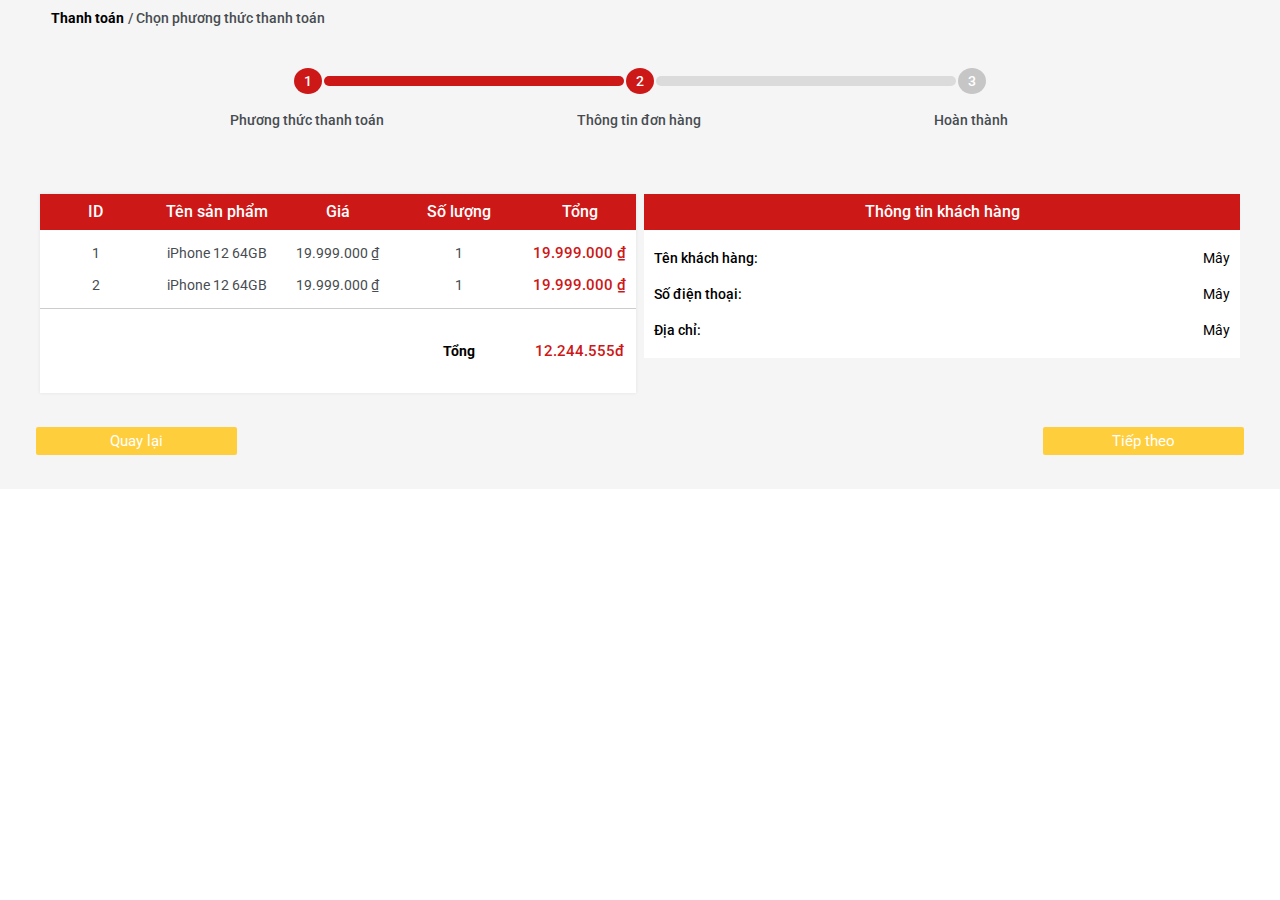
<file: billDetail.html>
<!DOCTYPE html>
<html lang="en">
<head>
    <meta charset="UTF-8">
    <meta http-equiv="X-UA-Compatible" content="IE=edge">
    <meta name="viewport" content="width=device-width, initial-scale=1.0">
    <title>Giỏ hàng</title>
    <link rel="stylesheet" href="./assets/css/base.css">
    <link rel="stylesheet" href="./assets/css/grid.css">
    <link rel="stylesheet" href="./assets/css/cart.css">
    <link rel="stylesheet" href="./assets/css/payment.css">
    <link rel="stylesheet" href="./assets/css/responsive.css">
    <link rel="preconnect" href="https://fonts.googleapis.com">
    <link rel="preconnect" href="https://fonts.gstatic.com" crossorigin>
    <script src="./assets/js/productDetails.js"></script>
    <link href="https://fonts.googleapis.com/css2?family=Roboto:wght@300;400;500;700&display=swap" rel="stylesheet">
    <link rel="stylesheet" href="https://pro.fontawesome.com/releases/v5.10.0/css/all.css" integrity="sha384-AYmEC3Yw5cVb3ZcuHtOA93w35dYTsvhLPVnYs9eStHfGJvOvKxVfELGroGkvsg+p" crossorigin="anonymous"/>
</head>
<body>
    <div class="main">
        <div class="app__container">
            <div class="grid wide">
                <div class="row sm-gutter app__header">
                    <span class="title-direct"><a href="index.html">Thanh toán</a></span>
                    <span class="title-page"> / Chọn phương thức thanh toán</span>
                </div>
                <div class="progress__payment mt-32">
                    <div class="progress__step">
                        <div class="progress__step-number progress__step-number--active">1</div>
                        <div class="progress__step-name">
                            Phương thức thanh toán
                        </div>
                        <div class="progress__bar progress_bar--active"></div>
                    </div>
                    <div class="progress__step">
                        <div class="progress__step-number progress__step-number--active">2</div>
                        <div class="progress__step-name">
                            Thông tin đơn hàng
                        </div>
                        <div class="progress__bar"></div>
                    </div>
                    <div class="progress__step">
                        <div class="progress__step-number">3</div>
                        <div class="progress__step-name">
                            Hoàn thành
                        </div>
                    </div>
                </div>
                <div class="row">
                    <div class="col c-6">
                         <div class="products__list">
                            <ul class="row sm-gutter cart__header">
                                <li class="col c-2-5 cart__header-name">ID</li>
                                <li class="col c-2-5 cart__header-name">Tên sản phẩm</li>
                                <li class="col c-2-5 cart__header-name">Giá </li>
                                <li class="col c-2-5 cart__header-name">Số lượng</li>
                                <li class="col c-2-5 cart__header-name">Tổng</li>
                            </ul>
                            <div class="cart__body">
                                <ul class="row product__infor ">
                                    <li class="col c-2-5 product__img">
                                        1
                                    </li>
                                    <li class="col c-2-5 product__name">
                                        iPhone 12 64GB
                                    </li>
                                    <li class="col c-2-5 product__price">
                                        19.999.000 ₫
                                    </li>
                                    <li class="col c-2-5 product__quatity">
                                        1
                                    </li>
                                    <li class="col c-2-5 product__total">
                                        19.999.000 ₫
                                    </li>
                                </ul>
                                <ul class="row product__infor ">
                                    <li class="col c-2-5 product__img">
                                        2
                                    </li>
                                    <li class="col c-2-5 product__name">
                                        iPhone 12 64GB
                                    </li>
                                    <li class="col c-2-5 product__price">
                                        19.999.000 ₫
                                    </li>
                                    <li class="col c-2-5 product__quatity">
                                        1
                                    </li>
                                    <li class="col c-2-5 product__total">
                                        19.999.000 ₫
                                    </li>
                                </ul>
                            </div>
                            <ul class="row cart__foot">
                                <li class="col c-60"></li>
                                <li class="col c-2-5 total"><b>Tổng</b></li>
                                <li class="col c-2-5 product__total">12.244.555đ</li>
                            </ul>
                        </div>
                    </div>
                    <div class="col c-6">
                        <div class="user__infor">
                            <ul class="row sm-gutter cart__header">
                                <li class="col c-12 cart__header-name">Thông tin khách hàng</li>
                            </ul>
                            <ul class="user__infor-list">
                                <li class="user__infor-item">
                                    <div class="user__title">
                                        Tên khách hàng:
                                    </div> 
                                    <div class="user__detail">
                                        Mây
                                    </div>
                                </li>
                                <li class="user__infor-item">
                                    <div class="user__title">
                                        Số điện thoại:
                                    </div> 
                                    <div class="user__detail">
                                        Mây
                                    </div>
                                </li>
                                <li class="user__infor-item">
                                    <div class="user__title">
                                        Địa chỉ:
                                    </div> 
                                    <div class="user__detail">
                                        Mây
                                    </div>
                                </li>
                            </ul>
                        </div>
                    </div>
                </div>
                <ul class="row cart__foot">
                    <li class="col c-2 btn btn--warning"><a href="">Quay lại</a></li>
                    <li class="col c-8"></li>
                    <li class="col c-2 btn btn--warning"><a href="">Tiếp theo</a></li>
                </ul>
                
            </div>
        </div>
    </div>
</body>
</html>
</file>
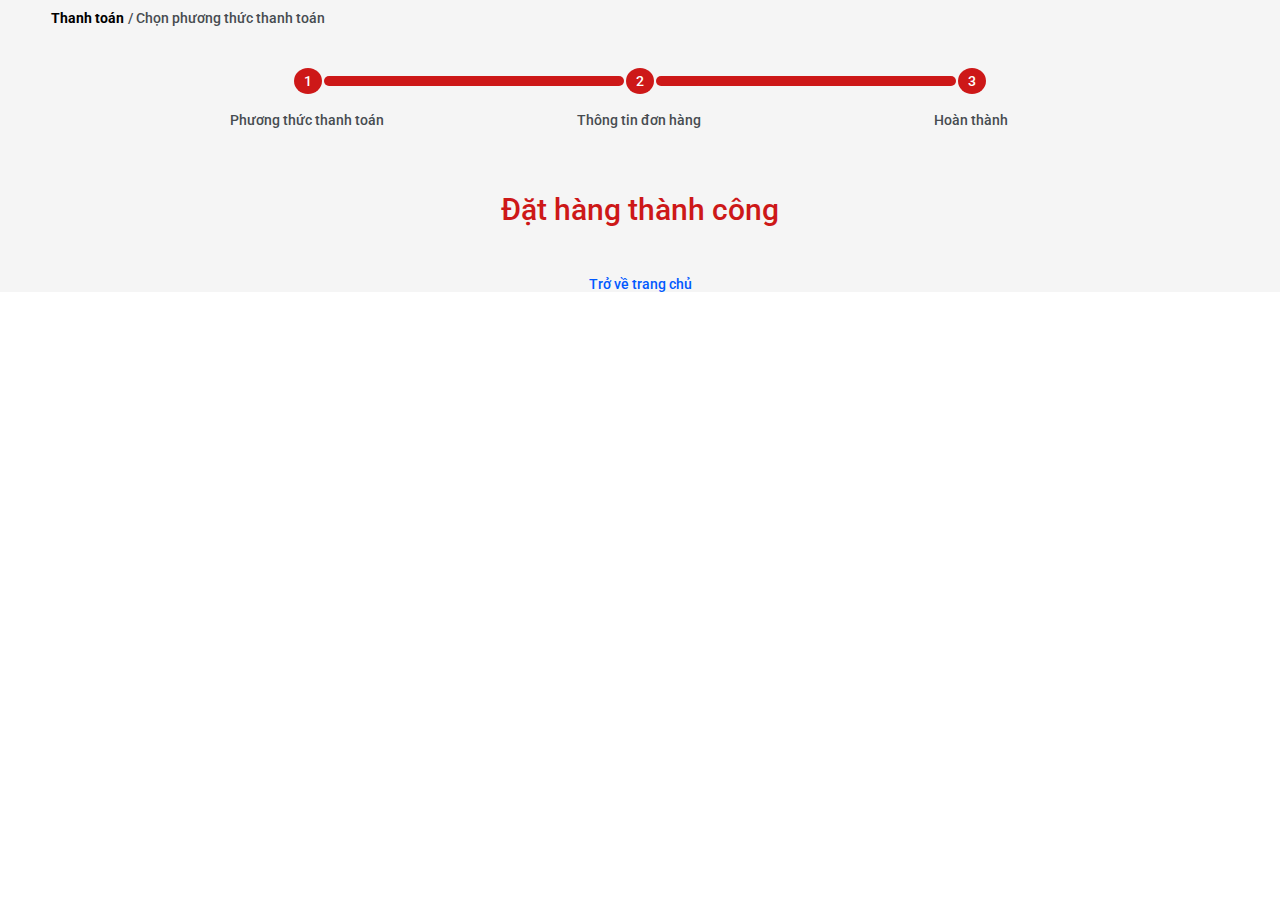
<file: success.html>
<!DOCTYPE html>
<html lang="en">
<head>
    <meta charset="UTF-8">
    <meta http-equiv="X-UA-Compatible" content="IE=edge">
    <meta name="viewport" content="width=device-width, initial-scale=1.0">
    <title>Giỏ hàng</title>
    <link rel="stylesheet" href="./assets/css/base.css">
    <link rel="stylesheet" href="./assets/css/grid.css">
    <link rel="stylesheet" href="./assets/css/cart.css">
    <link rel="stylesheet" href="./assets/css/payment.css">
    <link rel="stylesheet" href="./assets/css/responsive.css">
    <link rel="preconnect" href="https://fonts.googleapis.com">
    <link rel="preconnect" href="https://fonts.gstatic.com" crossorigin>
    <script src="./assets/js/productDetails.js"></script>
    <link href="https://fonts.googleapis.com/css2?family=Roboto:wght@300;400;500;700&display=swap" rel="stylesheet">
    <link rel="stylesheet" href="https://pro.fontawesome.com/releases/v5.10.0/css/all.css" integrity="sha384-AYmEC3Yw5cVb3ZcuHtOA93w35dYTsvhLPVnYs9eStHfGJvOvKxVfELGroGkvsg+p" crossorigin="anonymous"/>
</head>
<body>
    <div class="main">
        <div class="app__container">
            <div class="grid wide">
                <div class="row sm-gutter app__header">
                    <span class="title-direct"><a href="index.html">Thanh toán</a></span>
                    <span class="title-page"> / Chọn phương thức thanh toán</span>
                </div>
                <div class="progress__payment mt-32">
                    <div class="progress__step">
                        <div class="progress__step-number progress__step-number--active">1</div>
                        <div class="progress__step-name">
                            Phương thức thanh toán
                        </div>
                        <div class="progress__bar progress_bar--active"></div>
                    </div>
                    <div class="progress__step">
                        <div class="progress__step-number progress__step-number--active">2</div>
                        <div class="progress__step-name ">
                            Thông tin đơn hàng
                        </div>
                        <div class="progress__bar progress_bar--active"></div>
                    </div>
                    <div class="progress__step">
                        <div class="progress__step-number progress__step-number--active">3</div>
                        <div class="progress__step-name ">
                            Hoàn thành
                        </div>
                    </div>
                </div>
                <div class="notify">
                    <div class="notify__success-icon">
                        <i class="far fa-check-circle"></i>
                    </div>
                    <div class="notify__success">
                        Đặt hàng thành công
                    </div>
                    <a href="" class="return-home-btn">
                        Trở về trang chủ
                    </a>
                </div>
        
            </div>        
        </div>
    </div>
</body>
</html>
</file>
<file: assets/css/base.css>
:root {
    --white-color: #fff;
    --black-color: #211F20;
    --text-color: #474c51;
    --primary-color: #CD1818;
    --boder-color : #dbdbdb;
    --star-gold-color : #ffce3d;
    --link-color: #0168fa;
    --header-height: 120px;
    --navbar-height: 34px;
    --header-with-search-height : calc(var(--header-height) - var(--navbar-height));
    --header-sort-bar-header :46px;
}

* {
    box-sizing: inherit;
}

html {
    font-size: 62.5%;
    line-height: 1.6rem;
    font-family: 'Roboto', sans-serif;
    box-sizing: border-box;
}

body {
    margin: 0;
}

.text-bold {
    font-weight: 400 !important;
}

.text-primary {
    color: var(--primary-color);
}

.text-white {
    color: #fff;
}

.background-white {
    background-color:white !;
}

/* Animation */

@keyframes fadeIn {
    from {
        opacity: 0;
    }
    to {
        opacity: 1;
    }
}

@keyframes growth {
    from {
        transform: scale(var(--growth-from));
    }
    to {
        transform: scale(var(--growth-to));
    }
}

/* Modal */
.modal {
    position: fixed;
    top: 0;
    right: 0;
    left: 0;
    bottom: 0;
    z-index: 2;
    animation: fadeIn linear 0.1s;
    display: none;
}

.modal__overlay {
    position: absolute;
    width: 100%;
    height: 100%;
    background-color: rgba(0, 0, 0, 0.4);
    z-index: 2;
}

.model__body{
    --growth-from: 0.7;
    --growth-to : 1;
    margin: auto;
    position: relative;
    z-index: 5;
    border-radius: 5px;
    animation: growth linear 0.1s;
}

/* Button style */
.btn {
    min-width: 36px;
    height: 28px;
    text-decoration: none;
    border: none;
    font-size: 1.5rem;
    padding: 0 12px;
    outline: none;
    cursor: pointer;
    color: var(--text-color);
    display: inline-flex;
    justify-content: center;
    align-items: center;
    border-radius: 2px;
    line-height: 1.6rem;
}

.btn.btn--size-s {
    height: 32px;
    font-size: 12px;
    padding: 0 8px;
}

.btn.btn--normal:hover {
    background-color: rgba(0, 0, 0, 0.1);
}

.btn.btn--primary {
    color: var(--white-color);
    background-color: var(--primary-color);
}

.btn.btn--warning {
    color: var(--white-color);
    background-color: var(--star-gold-color);
}

.btn.btn--disable {
    color: #949494;
    cursor: default;
    background-color: #c3c3c3;
}

.btn.btn--gray{
    background-color: #99a2aa;
    color: white;
}

.btn.btn--heart {
    background-color: #ff002b;
    color: white;
    margin-left: 30px;
}

.btn a {
    text-decoration: none;
    color: #fff;
}

.clearfix {
    overflow: auto;
}

/* Selection */

.select-input {
    position: relative;
    min-width: 200px;
    height: 34px;
    padding: 0 12px;
    border-radius: 2px;
    background-color: var(--white-color);
    display: flex;
    align-items: center; 
    justify-content: space-between;
}

.select-input:hover .select-input__list {
    display: block;
}

.select-input__list {
    position: absolute;
    left: 0;
    right: 0;
    top: 25px;
    border-radius: 2px;
    background-color: var(--white-color);
    padding: 8px 16px;
    list-style: none;
    display: none;
    z-index: 1;
}

.select-input__label {
    font-size: 1.4rem;
}

.select-input__icon {
    font-size: 1.4rem;
    color: rgb(131, 131, 131);
    top: 1;
}


.select-input__link {
    font-size: 1.4rem;
    color: var(--text-color);
    text-decoration: none;
    display: block;
    padding: 4px 0;
}

.select-input__link:hover {
    color: var(--primary-color);
}

/* Pagination */
.pagination {
    display: flex;
    align-items: center;
    justify-content: center;
    list-style: none;
}

.pagination-item {
    margin: 0 12px;
}

.pagination-item--active .pagination-item__link {
    background-color: var(--primary-color);
    color: var(--white-color);
}

.pagination-item--active:hover .pagination-item__link {
    opacity: 0.8;
}

.pagination-item__link {
    display: block;
    text-decoration: none;
    font-size: 1.6rem;
    font-weight: 300;
    color: #939393;
    min-width: 40px;
    height: 30px;
    line-height: 30px;
    text-align: center;
    border-radius: 2px;
    cursor: pointer;
}

.pagination-item__icon {
    font-weight: 100;
}

/* Header */
.main {
    overflow: hidden;
}

.header {
    
}

.header-intro {
    height: var(--header-height);
    background-color: var(--primary-color) ;
}

.header .navbar {
    display: flex;
    justify-content: space-between;
    height: var(--navbar-height);
}

.header .navbar__list {
    list-style: none;
    padding-left: 0;
    margin: 4px 0 0 0;
    display: flex;
}

.header .navbar__item {
    margin: 0 8px;
    position: relative;
    min-height: 26px;
}

.header .navbar__item--has-qr:hover .header_qr {
    display: block;
}

.header__notify-header--has-notify:hover .header__notify {
    display: block;
}

.header .navbar__item,
.header .navbar-item-link {
    display: inline-block;
    font-size: 1.3rem;
    color: var(--white-color);
    text-decoration: none;
    font-weight: 300;
}

.header .navbar__item,
.header .navbar-item-link,
.header .navbar__icon-link {
    display: inline-flex;
    align-items: center;
}

.header .navbar__item:hover,
.header .navbar-item-link:hover,
.header .navbar__icon-link:hover {
    color: rgba(255, 255, 255, 0.7);
    cursor: pointer;
}

.header .navbar__item--no-poiter {
    cursor: text;
    color: var(--white-color);
}

.header .navbar__item--separate::after{
    content: "";
    display: block;
    position: absolute;
    border-left: 1px solid #FB9086;
    height: 14px;
    right: -9px;
    top: 50%;
    transform: translateY(-50%);
}
 
.header .navbar__icon-link {
    color: var(--white-color);
    text-decoration: none;
}

.header .navbar__icon-link:nth-child(2) {
    margin-left: 3px;
}

.header .navbar__item-icon {
    font-size: 1.8rem;
    margin: 0 4px;
}

/* Header sort bar */
.header_menu {
    background-color: var(--white-color);
    border-bottom: 0.5px solid rgba(0, 0, 0, 0.5);
}

.header__sort-bar {
    width: 100%;
    height: var(--header-sort-bar-header);
    background-color: var(--white-color);
    list-style: none;
    margin: 0;
    display: flex;
    padding-left: 0;
    box-shadow: 0 1px 1px rgba(0, 0, 0, 0.05);
}

.header__sort-item {
    padding: 0 23px;
}

.header__sort-item--active .header__sort-link {
    color: var(--primary-color);
}

.header__sort-link i {
    margin-right: 4px;
}

.header__sort-link {
    text-decoration: none;
    color: var(--black-color);
    font-size: 1.5rem;
    font-weight: 400;
    display: block;
    height: 100%;
    line-height: var(--header-sort-bar-header);
    text-align: center;
    position: relative;
}

.header__sort-item:hover .header__sort-link{
    color:  var(--primary-color);
    font-weight: 600;
}


/* Header show list menu */
.header_menu-list-in-item {
    display: none;
    position: absolute;
    left: 0;
    right: 0;
    top: calc(var(--header-height) + var(--header-sort-bar-header) + 4px);
    animation: fadeIn ease-in 0.3s;
    height: 250px;  
    z-index: 1;
}

.header_menu-list-in-item:after {
    content: "";
    display: block;
    position: absolute;
    width: 100%;
    height: 15px;
    left: 0;
    top: -16px;
}

.header__sort-item:hover .header_menu-list-in-item {
    display: block;
} 

.header_menu-list { 
    background-color: var(--white-color);
    box-shadow: 0 0 3px #ccc;
    
}

.header_menu-list-part {
    padding: 20px;
}

.header_menu-title {
    font-size: 1.4rem;
    line-height: 2rem;
    max-height: 4rem;
    overflow: hidden;
    font-weight: 500;
    color: var(--black-color);
    margin: 0;
    text-transform: uppercase;
}

.header_menu-list-item {
    list-style: none;
    padding: 0;
    margin-top: 10px;
}

.header_menu-item {
    
    
}

.header_menu-item-link {
    text-decoration: none;
    color: var(--text-color);
    font-size: 1.4rem;
    line-height: 3.4rem;
}

.header_menu-item-link:hover {
    color: var(--primary-color);
    font-weight: 500;
}

.header_menu-item-img img{
    padding: 10px 0;
    width: 230px;
}

/* Header show list menu list new products */
.menu-list__new-product {
    list-style: none;
    padding: 0;
}

.menu_item-new {
   margin-top: 10px;
}

.menu_item-new-link {
    display: flex;
    text-decoration: none;
}

.menu_item-new-img {
    width: 80px;
}

.menu_item-new-infor {
    margin-left: 10px;
    font-size: 1.4rem;
    
}

.menu_item-new-name {
    color: var(--black-color);
}

.menu_item-new-price {
    color: #d0021b;
    font-weight: 500;
}


/* Header QR code */
.header_qr {
    background-color: var(--white-color);
    width: 186px;
    position: absolute;
    left: 0;
    top: calc(100% + 4px);
    padding: 8px;
    border-radius: 2px;
    display: none;
    animation: fadeIn ease-in 0.3s;
    z-index: 1;
    box-shadow: 0 1px 2px rgba(0, 0, 0, 0.1);
}

.header_qr::before {
    content: "";
    display: block;
    position: absolute;
    width: 100%;
    height: 20px;
    left: 0;
    top: -16px;
}

.header__qr-img {
    width: 100%;
}

.header__qr_apps {
    display: flex;
    justify-content: space-between;
}

.header__qr-link:nth-child(1) {
    margin-left: 11px;
}

.header__qr-link:nth-child(2) {
    margin-right: 11px;
}

.header__qr-apps-img {
    height: 15px;
}

/* header notification */

.header__notify {
    position: absolute;
    top: calc(118%);
    width: 404px;
    background-color: var(--white-color);
    right: 0;
    border: 1px solid rgba(0, 0, 0, 0.1);
    cursor: default;
    transform-origin: calc(100% - 32px) top;
    animation: headerNotiGrowth ease-in 0.2s ;
    will-change: opacity, transform;
    -webkit-animation:headerNotiGrowth ease-in 0.2s;
    -o-animation: headerNotiGrowth ease-in 0.2s;
    display: none;
    z-index: 1;
    border-radius: 2px;
}

.header__notify::before {
    content: "";
    border-width: 20px 25px;
    border-style: solid;
    border-color: transparent transparent var(--white-color) transparent;
    position: absolute;
    right: 0;
    top: -30px;
}

.header__notify::after {
    content: "";
    position: absolute;
    display: block;
    right: 0;
    top: -16px;
    width: 90px;
    height: 20px;
}

@keyframes headerNotiGrowth {
    from {
        opacity: 0;
        transform: scale(0);
    }
    to {
        opacity: 1;
        transform: scale(1);
    }
}

.header__notify-header {
    height: 40px;
}

.header__notify-header h3 {
    margin: 0 0 0 12px;
    color: #999;
    font-weight: 400;
    font-size: 1.4rem;
    line-height: 40px;
}

.header__notify-list {
    padding-left: 0;
    left: 0;
}

.header__notify-link {
    display: flex;
    width: 100%;
    text-decoration: none;
    padding: 12px;
}

.header__notify-item {
    display: flex;
}

.banner_slide-title-name {
    font-size: 1.4rem;
    text-align: center;
    color: var(--text-color);
    line-height: 2.4rem;
}

.banner_slide-title-name--active, 
.banner_slide-title-name:hover {
    font-weight: 700;
    border-bottom: 3px solid var(--primary-color);
}

.header__notify-item:hover {
    background-color: rgb(236, 236, 236);
}

.header__notify-item--viewed {
    background-color: rgba(238, 75, 43, 0.08);
}

.header__notify-img {
    width: 48px;
    object-fit: contain;
}

.header__notify-infor {
    margin-left: 12px;
}

.header__notify-name {
    display: block;
    color: var(--text-color);
    font-size: 1.4rem;
    font-weight: 400;
    line-height: 1.8rem;
}

.header__notify-desc {
    display: block;
    font-size: 1.2rem;
    line-height: 1.6;
    color: #756F6E;
    margin-top: 4px;
}

.header__notify-footer {
    display: flex;
}

.header__notify-footer-btn {
    text-decoration: none;
    color: var(--text-color);
    padding: 8px;
    width: 100%;
    text-align: center;
    font-size: 1.4rem;
    font-weight: 400;
}

/* Authen model */
.auth-form {
    width: 500px;
    background-color: var(--white-color);
    border-radius: 5px;
    overflow: hidden;
}

.auth-form__container {
    padding: 0 32px;
}

.auth-form__header {
    display: flex;
    align-items: center;
    justify-content: space-between;
    padding: 0 12px;
    margin-top: 10px;
}

.auth-form__heading {
    font-size: 2.2rem;
    font-weight: 400;
    color: var(--text-color);
}

.auth-form__switch-btn {
    font-size: 1.6rem;
    font-weight: 400;
    color: var(--primary-color);
    cursor: pointer;
}

.auth-form__form {

}

.auth-form__group {

}

.auth-form-input {
    width: 100%;
    height: 40px;
    margin-top: 16px;
    padding: 0 12px;
    font-size: 1.4rem;
    border: 1px solid var(--boder-color);
    border-radius: 2px;
    outline: none;
}

.auth-form-input:focus {
    border-color: #888;
}

.auth-form__aside {
    margin-top: 18px;
}

.auth-form__policy-text {
    font-size: 1.2rem;
    line-height: 1.8rem;
    text-align: center;
    padding: 0 12px;
}

.auth-form__text-link {
    color: var(--primary-color);
    text-decoration: none;
}

.auth-form__controls {
    margin-top: 80px;
    display: flex;
    justify-content: flex-end;

}
.auth-form__control-back {
    margin-right: 8px;
}

.auth-form__socicals {
    background-color: #f5f5f5;
    padding: 16px 36px;
    display: flex;
    justify-content: space-between;
    margin-top: 22px;
  
}

.auth-form__socical-icon {
    font-size: 1.8rem;
}

.auth-form__socical-facebook {
    background-color: #3a5a98;
    color: var(--white-color);

}

.auth-form__socical-google {
    background-color: var(--white-color);
    color: #666;
}

.auth-form__socical-title {
    margin: 0 32px;
}

.auth-form__help {
    display: flex;
    justify-content: flex-end;
}

.auth-form__help-link {
    text-decoration: none;
    font-size: 1.4rem;
    color: #939393;
}

.auth-form__help-separate {
    display: block;
    height: 22px;
    margin: 1px 16px 0;
    border-left: 1px solid #eaeaea;
}

.auth-form__help-forgot {
    color: var(--primary-color);
}

/* Header with search */ 
.header-with-search {
    height: var(--header-with-search-height);
    display: flex;
    align-items: center;
    margin: 0 8px;
}

.header__mobile-search {
    padding: 0 12px;
    display: none;
}

.header__mobile-search-icon {
    font-size: 2.6rem;
    color: var(--white-color);
}

.header__logo {
    width: 200px;
}

.header__logo-link {
    color: transparent;
    text-decoration: none;
    display: block;
    line-height: 0;
}

.header__logo-img {
    width: 100px;
    margin-left: 40px;
}

.header__search {
    background-color: var(--white-color);
    flex: 1;
    height: 40px;
    border-radius: 2px;
    display: flex;
    align-items: center;
}

.header__search-input-wrap {
    flex: 1;
    height: 100%;
    position: relative;
}

.header__search-input-wrap::after {
    position: absolute;
    content: "";
    display: block;
    right: 0;
    top: 30px;
    width: 100%;
    height: 22px;
}

.header__search-input {
    width: 100%;
    height: 100%;
    border: none;
    outline: none;
    font-size: 1.5rem;
    color: var(--text-color);
    padding: 0 16px;
    border-radius: 2px;
}

.header__cart {
    width: 150px;
    text-align: center;
    
}

.header_cart__wrap {
    position: relative;
    display: inline-block;
    padding: 0 8px;
    cursor: pointer;
    -webkit-tap-highlight-color: transparent;
}

.header__cart-icon {
    font-size: 2.4rem;
    color: var(--white-color);   
    margin-top: 6px;
}

.header__cart-notice {
    position: absolute;
    padding: 1px 5px;
    color: var(--primary-color);
    background-color: var(--white-color);
    font-size: 1.4rem;
    line-height: 1.2;
    border-radius: 16px;
    border: 2px solid var(--primary-color);
    top: -4px;
    right: -6px;
}

.header__cart:hover .header-cart-list {
    display: block;
}

.header-cart-list {
    position: absolute;
    top: calc(100% + 6px);
    right: -3px;
    background-color: #fdfdfd;
    width: 400px;
    border-radius: 2px;
    box-shadow: 0 1px 3.125rem rgba(0, 0, 0, 0.2);
    display: none;
    animation: fadeIn ease-in 0.2s;
    cursor: default;
    z-index: 1;
}

.header-cart-list::after {
    cursor: pointer;
    content: "";
    position: absolute;
    right: 3px;
    top: -22px;
    border-width: 14px 20px;
    border-style: solid;
    border-color: transparent transparent var(--white-color) transparent;
}

.header-cart-list--no-cart {
    padding: 24px 0;
}

.header-cart-list--no-cart .header-cart-no-cart-img,
.header-cart-list--no-cart .header_cart-list-nocart-msg {
    margin-left: auto;
    margin-right: auto;
    display: block;
}

.header-cart-no-cart-img {
    width: 60%;
    display: none;

}

.header_cart-list-nocart-msg {
    display: none;
    font-size: 1.4rem;
    margin-top: 14px;
    color: var(--text-color);
}

/* Cart */
.header__cart-heading {
    text-align: left;
    margin: 8px 0 8px 12px;
    color: #999;
    font-weight: 400;
    font-size: 1.4rem;
}

.header__cart-list-item {
    padding-left: 0;
    list-style: none;
    max-height: 56vh;
    overflow-y: auto;
}

.header__cart-item {
    display: flex;
    align-items: center;
}

.header__navbar-user {
    display: flex;
    justify-items: center;
    position: relative;
}

.header__navbar-user-img {
    height: 22px;
    width: 22px;
    border-radius: 50%;
    border: 1px solid rgba(0, 0, 0, 0.2);
}

.header__navbar-user-name {
    margin-left: 4px;
    font-size: 1.4rem;
    font-weight: 400;
}

.header__navbar-user:hover .header__navbar-user-menu {
    display: block;
}

.header__navbar-user-menu {
    position: absolute;
    z-index: 1;
    top: calc(100% + 4px);
    right: 0;
    background-color: var(--white-color);
    border-radius: 2px;
    width: 160px;
    list-style: none;
    box-shadow: 0 0 3px #ccc;
    padding-left: 0;
    display: none;
}

.header__navbar-user-menu::before {
    content: "";
    border-width: 12px 14px;
    border-style: solid;
    border-color: transparent transparent var(--white-color) transparent;
    position: absolute;
    right: 5px;
    top: -22px;
}

.header__navbar-user-menu::after {
    content: "";
    display: block;
    position: absolute;
    top: -8px;
    right: 0;
    width: 60%;
    height: 8px;
}

.header__navbar-user-item--separate {
    border-top: 1px solid rgba(0, 0, 0, 0.05);
}

.header__navbar-user-item a {
    display: block;
    text-decoration: none;
    color: var(--text-color);
    font-size: 1.4rem;
    padding: 6px 16px;
    border-radius: 2px;
    font-weight: 400;
}

.header__navbar-user-item a:hover {
    background-color: #fafafa;
}

.header__cart-item:hover {
    background-color: #f8f8f8;
}

.header__cart-item-img {
    width: 42px;
    height: 42px;
    margin: 4px;
    border: 1px solid #e8e8e8;
}

.header__cart-item-infor {
    width: 100%;    
    margin-right: 12px;
    align-content: space-between;
    
}

.header__cart-item-head {
    display: flex;
    align-items: center;
    justify-content: space-between;
}

.header__cart-item-name {
    font-size: 1.4rem;
    line-height: 2rem;
    max-height: 4rem;
    overflow: hidden;
    font-weight: 500;
    color: var(--text-color);
    margin: 0;
    flex: 1;
    padding-right: 16px;
    display: -webkit-box;
    -webkit-box-orient: vertical;
    -webkit-line-clamp: 2;
    text-align: left;
}

.header__cart-item-price-wrap {

}

.header__cart-item-price {
    font-size: 1.4rem;
    font-weight: 400;
    color: var(--primary-color);
}

.header__cart-item-multiply {
    font-size: 0.9rem;
    color: #757575;
    margin: 0 4px;
}

.header__cart-item-qlt {
    font-size: 1.2rem;
    color: #757575;
}

.header__cart-item-body {
    display: flex;
    justify-content: space-between;
}

.header__cart-item-desc {
    color: #757575;
    font-size: 1.3rem;
    font-weight: 300;
}

.header__cart-item-remove {
    color: var(--text-color);
    font-size: 1.3rem;
}

.header__cart-item-remove:hover {
    background-color: var(--primary-color);
    cursor: pointer;
}

.header__cart-view-cart {
    float: right;
    margin: 0 12px 12px 0;
}

.header__search-select {
    border-left: 1px solid rgb(214, 214, 214);
    padding-left: 16px;
    position: relative;
}

.header__search-select-label {
    font-size: 1.4rem;
    color: var(--text-color);
    line-height: 2;
}

.header__search-select-icon {
    color: #6b6b6b;
    margin:0 16px 0 8px;
    position: relative;
    top: 1px;
}

.header__search-btn {
    background-color: var(--primary-color);
    border: none;
    height: 30px;
    width: 60px;
    border-radius: 2px;
    margin-right: 3px;
}

.header__search-btn:hover {
    opacity: 0.8;
    cursor: pointer;
}

.header__search-btn-icon {
    font-size: 1.4rem;
    color: var(--white-color);
}

.header__search-select:hover .header__search-option {
    display: block;
}

.header__search-select::after {
    position: absolute;
    content: "";
    display: block;
    right: 0;
    top: 30px;
    width: 130px;
    height: 22px;
}

.header__search-option {
    position: absolute;
    right: 0;
    top: calc(100% - 2px);
    width: 130px;
    list-style: none;
    box-shadow: 0 0 3px #ccc;
    padding-left: 0;    
    border-radius: 2px;
    overflow: hidden;
    display: none;
    z-index: 1;
}

.header__search-option-item {
    background-color: var(--white-color);
    padding: 8px 8px;
}

.header__search-option-item:hover {
    background-color: rgb(250, 243, 243);
    cursor: pointer;
}

.header__search-option-item span {
    font-size: 1.4rem;
    color: var(--text-color);
}

.header__search-option-item i {
    font-size: 1.2rem;
    color: var(--primary-color);
    margin: 0 4px 0 12px;
    display: none;
}

.header__search-option-item--active i {
    display: inline-block;
}


.header__search-input:focus ~ .header__search-history {
    display: block;
}

/* Search history */
.header__search-history {
    position: absolute;
    top: calc(100% + 2px);
    left: 0;
    width: calc(100% - 16px);
    background-color: var(--white-color);
    border-radius: 2px;
    box-shadow: 0 1px 5px rgb(155, 154, 154);
    overflow: hidden;
    display: none;
    z-index: 1;
}

.header__search-history-heading {
    color: #999;
    margin: 10px 12px;
    font-size: 1.4rem;
    font-weight: 400;
}

.header__search-history-list {
    list-style: none;
    padding-left: 0;
    margin: 6px 0 0;
}

.header__search-history-item {
    height: 38px;
    padding: 0 12px;
}

.header__search-history-item:hover {
    background-color: #fafafa;
}

.header__search-history-item a {
    text-decoration: none;
    display: block;
    font-size: 1.4rem;
    color: var(--text-color);
    line-height: 38px;
}


/* Footer */
.footer {
    padding-top: 16px;
}

.footer__heading {
    font-size: 1.6rem;
    text-transform: uppercase;
    color: var(--black-color);
}

.footer__list {
    padding-left: 0;
    list-style: none;
    padding-top: 8px;
}

.footer-item__link {
    text-decoration: none;
    font-size: 1.4rem;
    line-height: 2.8rem;
    color: #737373;
    padding: 2px 0;
    display: block;

}

.footer-item__link:hover {
    color: var(--primary-color);
}

.footer-item__icon {
    font-size: 1.6rem;
    margin-top: -1px;
}

.footer__download {
    display: flex;
}

.footer__download {

}

.footer__download-qr {
    width: 80px;
    height: 80px;
    border: 1px solid var(--boder-color);
}

.footer__download-apps-link {
    color: transparent;
    text-decoration: none;
}

.footer__download-apps {
    flex: 1;
    margin-left: 16px;
    display: flex;
    flex-direction: column;
    justify-content: center;
}

.footer__download-img {
    height: 20px;
}

.footer__download-img {
    height: 20px;
}

.footer__bottom {
    padding: 8px 0;
    background-color: #f5f5f5;
    margin-top: 36px;
}

.footer__text {
    margin: 0;
    text-align: center;
    font-size: 1.4rem;
    color: var(--text-color);
}

/* App header */
.app__header {
    font-size: 1.4rem;
    padding: 10px 16px;
    font-weight: bold;
}

.title-direct a{   
    text-decoration: none;
    padding-right: 4px;
    color: #000;
}

.title-direct a:hover {
    text-decoration: underline;
    color: #000;
}

.title-page {
    color: var(--text-color);
    font-weight: 500;
}
</file>
<file: assets/css/grid.css>
.grid {
    width: 100%;
    display: block;
    padding: 0;
}

.grid.wide {
    max-width: 1200px;
    margin: 0 auto;
}

.mt-32{
    margin-top: 32px;
}   

.mt-16 {
    margin-top: 16px;
}

.mt-86 {
    margin-top: 86px;
}

.row {
    display: flex;
    flex-wrap: wrap;
    margin-left: -4px;
    margin-right: -4px;
}

.row.no-gutters {
    margin-left: 0;
    margin-right: 0;
}

.col {
    padding-left: 4px;
    padding-right: 4px;
}

.row.no-gutters .col {
    padding-left: 0;
    padding-right: 0;
}

.c-0 {
    display: none;
}

.c-1 {
    flex: 0 0 8.33333%;
    max-width: 8.33333%;
}

.c-2 {
    flex: 0 0 16.66667%;
    max-width: 16.66667%;
}

.c-2-5 {
    flex: 0 0 20%;
    max-width: 20%;
}

.c-60 {
    flex: 0 0 60%;
    max-width: 60%;
}

.c-1-2 {
    flex: 0 0 10%;
    max-width: 10%;
}

.c-3 {
    flex: 0 0 25%;
    max-width: 25%;
}

.c-4 {
    flex: 0 0 33.33333%;
    max-width: 33.33333%;
}

.c-5 {
    flex: 0 0 41.66667%;
    max-width: 41.66667%;
}

.c-6 {
    flex: 0 0 50%;
    max-width: 50%;
}

.c-7 {
    flex: 0 0 58.33333%;
    max-width: 58.33333%;
}

.c-8 {
    flex: 0 0 66.66667%;
    max-width: 66.66667%;
}

.c-9 {
    flex: 0 0 75%;
    max-width: 75%;
}

.c-10 {
    flex: 0 0 83.33333%;
    max-width: 83.33333%;
}

.c-11 {
    flex: 0 0 91.66667%;
    max-width: 91.66667%;
}

.c-12 {
    flex: 0 0 100%;
    max-width: 100%;
}

.c-o-1 {
    margin-left: 8.33333%;
}

.c-o-2 {
    margin-left: 16.66667%;
}

.c-o-3 {
    margin-left: 25%;
}

.c-o-4 {
    margin-left: 33.33333%;
}

.c-o-5 {
    margin-left: 41.66667%;
}

.c-o-6 {
    margin-left: 50%;
}

.c-o-7 {
    margin-left: 58.33333%;
}

.c-o-8 {
    margin-left: 66.66667%;
}

.c-o-9 {
    margin-left: 75%;
}

.c-o-10 {
    margin-left: 83.33333%;
}

.c-o-11 {
    margin-left: 91.66667%;
}

.l-1-8 {
    flex: 0 0 12.5%;
    max-width: 12.5%;
}

/* >= Tablet */
@media (min-width: 740px) {
    .row {
        margin-left: -8px;
        margin-right: -8px;
    }

    .col {
        padding-left: 8px;
        padding-right: 8px;
    }

    .m-0 {
        display: none;
    }

    .m-1,
    .m-2,
    .m-3,
    .m-4,
    .m-5,
    .m-6,
    .m-7,
    .m-8,
    .m-9,
    .m-10,
    .m-11,
    .m-12 {
        display: block;
    }

    .m-1 {
        flex: 0 0 8.33333%;
        max-width: 8.33333%;
    }

    .m-2 {
        flex: 0 0 16.66667%;
        max-width: 16.66667%;
    }

    .m-3 {
        flex: 0 0 25%;
        max-width: 25%;
    }

    .m-4 {
        flex: 0 0 33.33333%;
        max-width: 33.33333%;
    }

    .m-5 {
        flex: 0 0 41.66667%;
        max-width: 41.66667%;
    }

    .m-6 {
        flex: 0 0 50%;
        max-width: 50%;
    }

    .m-7 {
        flex: 0 0 58.33333%;
        max-width: 58.33333%;
    }

    .m-8 {
        flex: 0 0 66.66667%;
        max-width: 66.66667%;
    }

    .m-9 {
        flex: 0 0 75%;
        max-width: 75%;
    }

    .m-10 {
        flex: 0 0 83.33333%;
        max-width: 83.33333%;
    }

    .m-11 {
        flex: 0 0 91.66667%;
        max-width: 91.66667%;
    }

    .m-12 {
        flex: 0 0 100%;
        max-width: 100%;
    }

    .m-o-1 {
        margin-left: 8.33333%;
    }

    .m-o-2 {
        margin-left: 16.66667%;
    }

    .m-o-3 {
        margin-left: 25%;
    }

    .m-o-4 {
        margin-left: 33.33333%;
    }

    .m-o-5 {
        margin-left: 41.66667%;
    }

    .m-o-6 {
        margin-left: 50%;
    }

    .m-o-7 {
        margin-left: 58.33333%;
    }

    .m-o-8 {
        margin-left: 66.66667%;
    }

    .m-o-9 {
        margin-left: 75%;
    }

    .m-o-10 {
        margin-left: 83.33333%;
    }

    .m-o-11 {
        margin-left: 91.66667%;
    }
}

/* PC medium resolution > */
@media (min-width: 1113px) {
    .row {
        margin-left: -4px;
        margin-right: -4px;
    }

    .row.sm-gutter {
        margin-left: -5px;
        margin-right: -5px;
    }

    .col {
        padding-left: 4px;
        padding-right: 4px;
    }

    .row.sm-gutter .col {
        padding-left: 5px;
        padding-right: 5px;
    }

    .l-0 {
        display: none;
    }

    .l-1,
    .l-2,
    .l-2-4,
    .l-3,
    .l-4,
    .l-5,
    .l-6,
    .l-7,
    .l-8,
    .l-9,
    .l-10,
    .l-11,
    .l-12 {
        display: block;
    }

    .l-1 {
        flex: 0 0 8.33333%;
        max-width: 8.33333%;
    }

    .l-2 {
        flex: 0 0 16.66667%;
        max-width: 16.66667%;
    }

    .l-2-4 {
        flex: 0 0 20%;
        max-width: 20%;
    }

    .l-3 {
        flex: 0 0 25%;
        max-width: 25%;
    }

    .l-4 {
        flex: 0 0 33.33333%;
        max-width: 33.33333%;
    }

    .l-5 {
        flex: 0 0 41.66667%;
        max-width: 41.66667%;
    }

    .l-6 {
        flex: 0 0 50%;
        max-width: 50%;
    }

    .l-7 {
        flex: 0 0 58.33333%;
        max-width: 58.33333%;
    }

    .l-8 {
        flex: 0 0 66.66667%;
        max-width: 66.66667%;
    }

    .l-9 {
        flex: 0 0 75%;
        max-width: 75%;
    }

    .l-10 {
        flex: 0 0 83.33333%;
        max-width: 83.33333%;
    }

    .l-11 {
        flex: 0 0 91.66667%;
        max-width: 91.66667%;
    }

    .l-12 {
        flex: 0 0 100%;
        max-width: 100%;
    }

    .l-o-1 {
        margin-left: 8.33333%;
    }

    .l-o-2 {
        margin-left: 16.66667%;
    }

    .l-o-3 {
        margin-left: 25%;
    }

    .l-o-4 {
        margin-left: 33.33333%;
    }

    .l-o-5 {
        margin-left: 41.66667%;
    }

    .l-o-6 {
        margin-left: 50%;
    }

    .l-o-7 {
        margin-left: 58.33333%;
    }

    .l-o-8 {
        margin-left: 66.66667%;
    }

    .l-o-9 {
        margin-left: 75%;
    }

    .l-o-10 {
        margin-left: 83.33333%;
    }

    .l-o-11 {
        margin-left: 91.66667%;
    }
}

/* Tablet - PC low resolution */
@media (min-width: 740px) and (max-width: 1023px) {
    .wide {
        width: 644px;
    }
}

/* > PC low resolution */
@media (min-width: 1024px) and (max-width: 1239px) {
    .wide {
        width: 984px;
    }

    .wide .row {
        margin-left: -12px;
        margin-right: -12px;
    }

    .wide .row.sm-gutter {
        margin-left: -5px;
        margin-right: -5px;
    }

    .wide .col {
        padding-left: 12px;
        padding-right: 12px;
    }

    .wide .row.sm-gutter .col {
        padding-left: 5px;
        padding-right: 5px;
    }

    .wide .l-0 {
        display: none;
    }

    .wide .l-1,
    .wide .l-2,
    .wide .l-2-4,
    .wide .l-3,
    .wide .l-4,
    .wide .l-5,
    .wide .l-6,
    .wide .l-7,
    .wide .l-8,
    .wide .l-9,
    .wide .l-10,
    .wide .l-11,
    .wide .l-12 {
        display: block;
    }

    .wide .l-1 {
        flex: 0 0 8.33333%;
        max-width: 8.33333%;
    }

    .wide .l-2 {
        flex: 0 0 16.66667%;
        max-width: 16.66667%;
    }

    .wide .l-2-4 {
        flex: 0 0 20%;
        max-width: 20%;
    }

    .wide .l-3 {
        flex: 0 0 25%;
        max-width: 25%;
    }

    .wide .l-4 {
        flex: 0 0 33.33333%;
        max-width: 33.33333%;
    }

    .wide .l-5 {
        flex: 0 0 41.66667%;
        max-width: 41.66667%;
    }

    .wide .l-6 {
        flex: 0 0 50%;
        max-width: 50%;
    }

    .wide .l-7 {
        flex: 0 0 58.33333%;
        max-width: 58.33333%;
    }

    .wide .l-8 {
        flex: 0 0 66.66667%;
        max-width: 66.66667%;
    }

    .wide .l-9 {
        flex: 0 0 75%;
        max-width: 75%;
    }

    .wide .l-10 {
        flex: 0 0 83.33333%;
        max-width: 83.33333%;
    }

    .wide .l-11 {
        flex: 0 0 91.66667%;
        max-width: 91.66667%;
    }

    .wide .l-12 {
        flex: 0 0 100%;
        max-width: 100%;
    }

    .wide .l-o-1 {
        margin-left: 8.33333%;
    }

    .wide .l-o-2 {
        margin-left: 16.66667%;
    }

    .wide .l-o-3 {
        margin-left: 25%;
    }

    .wide .l-o-4 {
        margin-left: 33.33333%;
    }

    .wide .l-o-5 {
        margin-left: 41.66667%;
    }

    .wide .l-o-6 {
        margin-left: 50%;
    }

    .wide .l-o-7 {
        margin-left: 58.33333%;
    }

    .wide .l-o-8 {
        margin-left: 66.66667%;
    }

    .wide .l-o-9 {
        margin-left: 75%;
    }

    .wide .l-o-10 {
        margin-left: 83.33333%;
    }

    .wide .l-o-11 {
        margin-left: 91.66667%;
    }
}
</file>
<file: assets/css/cart.css>
.main {
    height: 100%;    
}
.app__container {
    background-color: #f5f5f5;
    overflow: hidden;
    height: 100%;    
}
/* Cart header */
.products__list {
    width: 100%;
    background-color: white;
    overflow: hidden;
    box-shadow: 0 0 3px 0 #dee2e6;
}

.cart__header {
    list-style: none;
    margin:0;
    background-color: var(--primary-color);
    color: white;
    font-size: 1.6rem;
    line-height: 2rem;
    text-align: center;
}
.cart__header-name {
    padding: 8px 0;
    font-weight: 500;
    color: #fff;
}

.cart__body {
    border-bottom: 1px solid #ccc;
    width: 100%;
}

.product__infor {
    font-size: 1.4rem;
    line-height: 1.8rem;
    color: var(--text-color);
    text-align: center;
    list-style: none;
}

.product__img img{
    width: 100px;
}

.product__total {
    color: var(--primary-color);
    font-weight: 500;
    font-size: 1.5rem;
}

.form-quantity {
    display:flex;
    justify-content: center;
}

.form-quantity__input {
    width: 40px;
    margin-right: 5px;
}

.cart__foot {
    list-style: none;
    text-align: center;
    font-size: 1.4rem;
    padding-left: 0;
    padding: 20px 0;
    align-items: center;
}

.delete-btn a{
    color: var(--text-color);
}

.empty_cart {
    display: flex;
    justify-content: center;
}

.empty_cart img {
    width: 500px;
}

/* Compare product */


table, th, td {
    border: 1px solid #ccc;
    border-collapse: collapse;
}
table {
    width: 100%;
    border-radius: 5px;
    margin-bottom: 10px;
    overflow: hidden;
}

thead {
    background-color: var(--primary-color);
    font-weight: 500;
    color: white;
}

td {
    padding:10px 10px;
    font-size: 1.4rem;
    color: var(--text-color);
    
}

.cat__body {
    background-color: white;
}

.cat_header-item {
    color: white;
    font-size: 1.4rem;
    padding: 10px;
}

.cat__link {
    color: var(--text-color);
    text-decoration: none;
}
</file>
<file: assets/css/payment.css>
.main {
    height: 100%;    
}
.app__container {
    background-color: #f5f5f5;
    overflow: hidden;
    height: 100%;    
}

ul {
    padding-left: 0;
}
/* Progress bar */
.progress__payment {
    display: flex;
    justify-content:center;
    margin-bottom: 100px;
}

.progress__step {
    display: flex;
    justify-content: center;
    align-items: center;
    position: relative;
}

.progress__step-number {
    background-color: #c7c6c6;
    padding: 5px 10px;
    border-radius: 50%;
    font-size: 1.4em;
    color: white;
    font-weight: 500;
}

.progress__step-number--active {
    background-color: var(--primary-color);
}

.progress__step-name {
    font-size: 1.4em;
    width: 186px;
    position: absolute;
    left:  -80px;
    top: calc(100% + 10px);
    padding: 8px;
    text-align: center;
    font-weight: 500;
    color: var(--text-color);
}

.progress__bar {
    width: 300px;
    height: 10px;
    background-color: #dbdbdb;
    border-radius: 5px;
    margin: 0 2px;
}

.progress_bar--active {
    background-color: var(--primary-color);
}

/* Choose payment */
.choose__table {
    display: flex;
    justify-content: center;
    
}

.choose__list {
    background-color: white;
    list-style: none;
    box-shadow: 0 0 3px 0 #dee2e6;
    border-radius: 5px;
    padding: 20px 100px 50px;
}

.choose__title {
    color: var(--text-color);
    text-align: center;
    margin-bottom: 50px;
}

.option {
    margin: 30px;
    padding: 15px;
    box-shadow: 0 0 3px 0 #b6b6b6;
    border-radius: 5px;
    font-weight: 500;
}

.option:hover .option__link{
    color: var(--primary-color);
}

.option__link {
    display: flex;
    text-decoration: none;
    align-items: center;
    color: var(--text-color);
}

.option__img {
    width: 50px;
    height: 50px;
    margin-right: 20px;
}

.option__name {
    font-size: 1.6rem;
}


/* User infor  */
.user__infor {
    background-color: white;
    overflow: hidden;
}

.user__infor-list {
    list-style: none;
}

.user__infor-item {
    display: flex;
    justify-content: space-between;
    font-size: 1.4rem;
    padding: 10px;
}

.user__title {
    font-weight: 500;
}

.user__detail {

}

/* Order Success */
.notify {
    text-align: center;
}


.notify__success-icon,
.notify__success {
    font-weight: 500;
    font-size: 3rem;
    line-height: 3.2rem;
    color: var(--primary-color);
    margin-bottom: 10px;
}

.notify__infor {
    margin-top: 16px;
    color: var(--text-color);
    font-size: 1.6rem;
}

.return-home-btn {
    display: block;
    text-decoration: none;
    color: #0059ff;
    font-size: 1.4rem;
    font-weight: 500;
    margin-top: 50px;
}
</file>
<file: assets/css/responsive.css>
/* Mobile and Tablet */
@media (max-width:1023px) {
    .hide-on-mobile-tablet {
        display: none !important;
    }

    .display-on-mobile-tablet-flex {
        display: flex !important;
    }

    .header {
        position: fixed;
        z-index: 10;
        top: 0;
        right: 0;
        left: 0;
    }

    .header-with-search {
        height: var(--header-height);
    }

    .header-cart-list {
        position: fixed;
        top: var(--header-height);
        right: 0;
        width: 100%;
        padding: 0 calc((100% - 644px) / 2);
    }
    .header-cart-list::after {
        display: none;
    }

    .app__container {
        margin-top: calc(var(--header-height) + var(--header-sort-bar-header));
    
    }
    
    .app__content {
        padding-top: 8px;
    }

    .mobile-category {
        display: block;
    }

    .header__sort-bar {
        display: flex;
        list-style: none;
        padding-left: 0;
        max-width: 100%;
        overflow-x: hidden;
        overflow:scroll;
        margin:0;
    }

    .header__sort-bar::-webkit-scrollbar {
        width: 0;  /* Remove scrollbar space */
        background: transparent;  /* Optional: just make scrollbar invisible */
        height: 5px;
    }
    /* Optional: show position indicator in red */
    .header__sort-bar::-webkit-scrollbar-thumb {
        background: #dddddd;
    }

    .header__sort-item  {
        flex-shrink: 0;
    }
    .header__sort-link {
        --line-height: 2rem;
        overflow: hidden;
        width: 120px;
        height: 40px;
        border-radius: 5px;
        display: -webkit-box;
        -webkit-box-orient: vertical;
        -webkit-line-clamp: 2;
        user-select: none;
        -webkit-user-select: none;
        padding: 0 6px;
    }

    .header__sort-item:hover .header_menu-list-in-item {
        display: none;
    }

    .program_sale__content {
        margin-left: 0;
        margin-right: 0;
    }

    .program_sale__header img,
    .program_sale__reduce img {
        width: 100%;
    }

    .sale__content-name,
    .sale__content-reduce,
    .sale__content-price {
        font-size: 1.2rem;
        line-height: 2rem;
    }
}

/* Tablet */
@media (min-width:740px) and (max-width:1023px) {
    :root {
        --header-height: 68px;
        --navbar-height: 0;
    }
    .hide-on-tablet {
        display: none;
    }
    .header__cart {
        width: 80px;
        text-align: right;
    }
}

/* Mobile  */
@media (max-width:739px) {
    :root {
        --header-height: 54px;
        --navbar-height: 0;
    }

    .hide-on-mobile {
        display: none;
    }

    .header-with-search {
        justify-content: space-between;
    }

    .header-logo,
    .header__cart {
        width: unset;
    }

    .header__search {
        position: fixed;
        top: var(--header-height);
        left: 0;
        right: 0;
        height: 46px;
        box-shadow: 0 1px 2px rgba(0, 0, 0, 0.05);
        z-index: 1;
        padding: 0 16px;
        animation: mobileSearchSideIn linear 0.3s;
        display: none;
    }

    .header__search-checkbox:checked ~ .header__search {
        display: flex;
    }

    .header__search-history {
        position: fixed;
        width: 100%;
        top: calc(var(--header-height) + var(--header-sort-bar-header));
        left: 0;
        box-shadow: 0 1px 2px rgba(0, 0, 0, 0.05);
    }

    .pagination-item {
        margin: 0;
    }

    .pagination-item__link {
        font-size: 1.6rem;
        min-width: 36px;
        --height: 28px;
    }

    .app__content {
        margin: 0 4px;
    }

    .header__mobile-search {
        display: block;
    }

    .header__logo-img {
        width: 110px;
        justify-content: center;
    }

    .header__logo-link {
        text-align: center;
    }

    .footer__content {
        padding: 0 16px;
    }

    .footer__heading {
        text-align: center;
    }

    .footer-item__link {
        text-align: center;
    }

    .footer__download {
        justify-content: center;
    }

    .footer__download-apps {
        flex: unset;
    }

    .footer__download-apps-link {
        display: block;
        padding: 6px 8px;
    }

    @keyframes mobileSearchSideIn {
        from {           
            opacity: 0;
            top: calc(var(--header-height) / 2);
        }
        to {
            opacity: 1;
            top: var(--header-height);
        }
    }

    .mt-86 {
        margin-top: 32px;
    }

    .sale__item-config {
        display: none;
    }
    .sale__item-link {
        height: auto;
    }
    .sale__item-price-sale {
        font-size: 1.2rem;
    }
}
</file>
